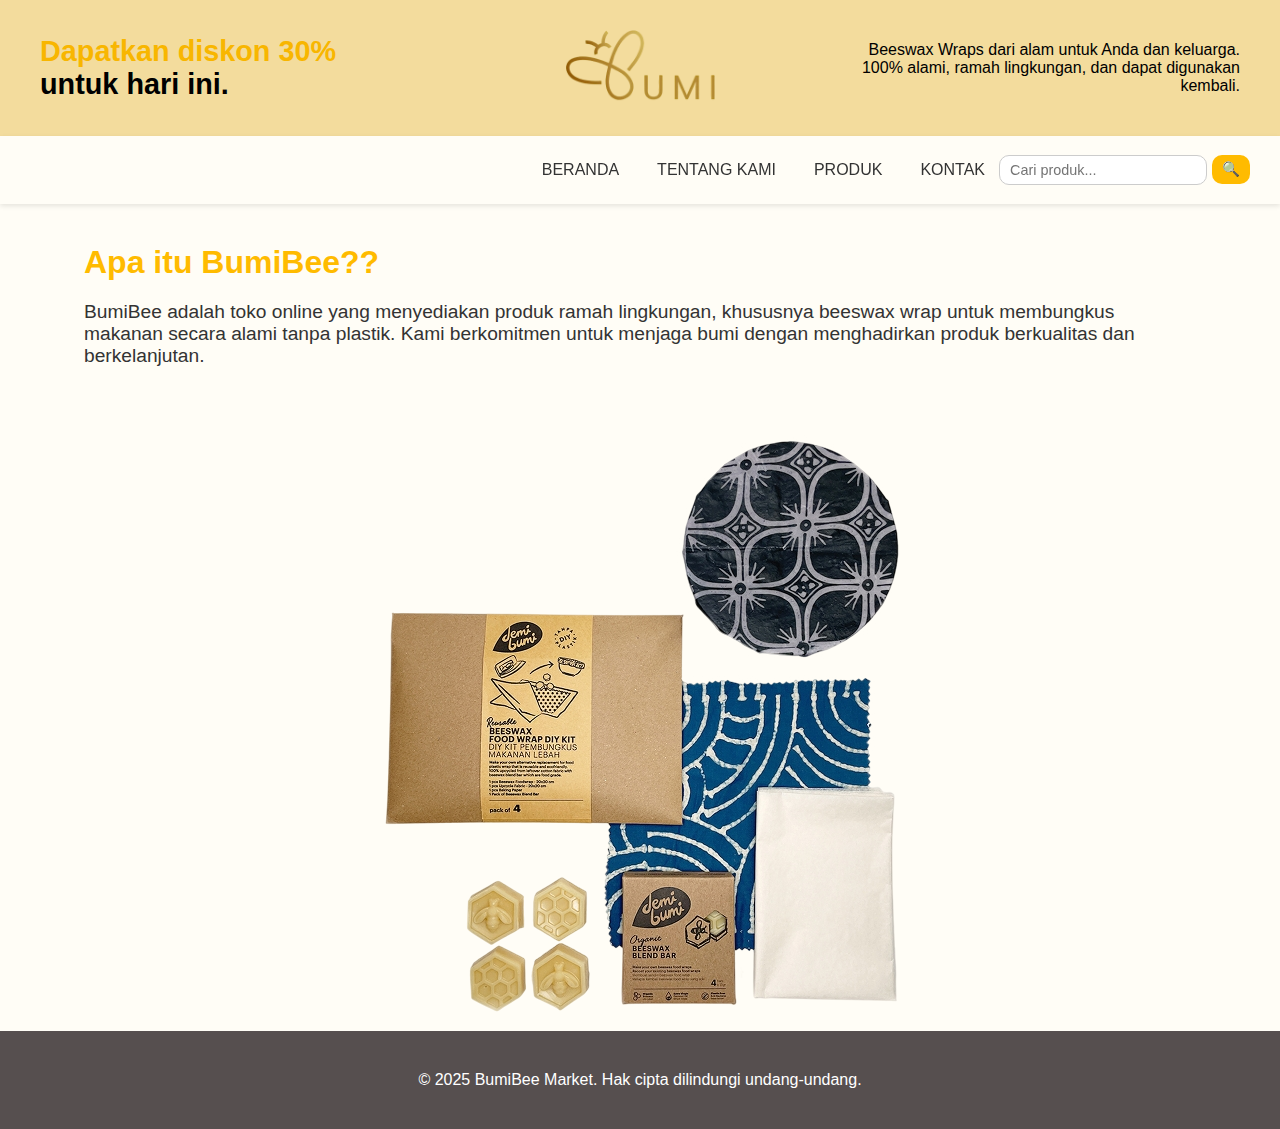
<file: index.html>
<!DOCTYPE html>
<html lang="id">
  <head>
    <meta charset="UTF-8" />
    <meta name="viewport" content="width=device-width, initial-scale=1.0" />
    <title>BumiBeeShop</title>
    <link rel="stylesheet" href="style.css" />
  </head>
  <body>
    <header class="site-header">
      <div class="header-container">
        <div class="promo">
          <h2><span>Dapatkan diskon 30%</span><br />untuk hari ini.</h2>
        </div>
        <div class="logo">
          <img src="img/acbb5a6c-5fb7-4374-82d1-a29d313ab512_removalai_preview.png" alt="Logo Bumi" />
        </div>
        <div class="deskripsi">
          <p>
            Beeswax Wraps dari alam untuk Anda dan keluarga.<br />
            100% alami, ramah lingkungan, dan dapat digunakan kembali.
          </p>
        </div>
      </div>
    </header>
    <nav>
      <ul>
        <li><a href="index.html">Beranda</a></li>
        <li><a href="tentang.html">Tentang Kami</a></li>
        <li><a href="produk.html">Produk</a></li>
        <li><a href="kontak.html">Kontak</a></li>
      </ul>
      <div class="search-box">
        <input type="text" placeholder="Cari produk..." />
        <button type="submit">🔍</button>
      </div>
    </nav>

    <div class="container">
      <main>
        <section id="home">
          <h1>Apa itu BumiBee??</h1>
          <p>BumiBee adalah toko online yang menyediakan produk ramah lingkungan, khususnya beeswax wrap untuk membungkus makanan secara alami tanpa plastik. Kami berkomitmen untuk menjaga bumi dengan menghadirkan produk berkualitas dan berkelanjutan.</p>
        </section>
      </main>
    </div>
    <div class="image-container"><img src="img/2af376d3-509c-4fcc-94d3-d9be552e3544_removalai_preview.png" alt="Beeswax Wrap" /></div>

    <footer>
      <p>&copy; 2025 BumiBee Market. Hak cipta dilindungi undang-undang.</p>
    </footer>
  </body>
</html>
</file>
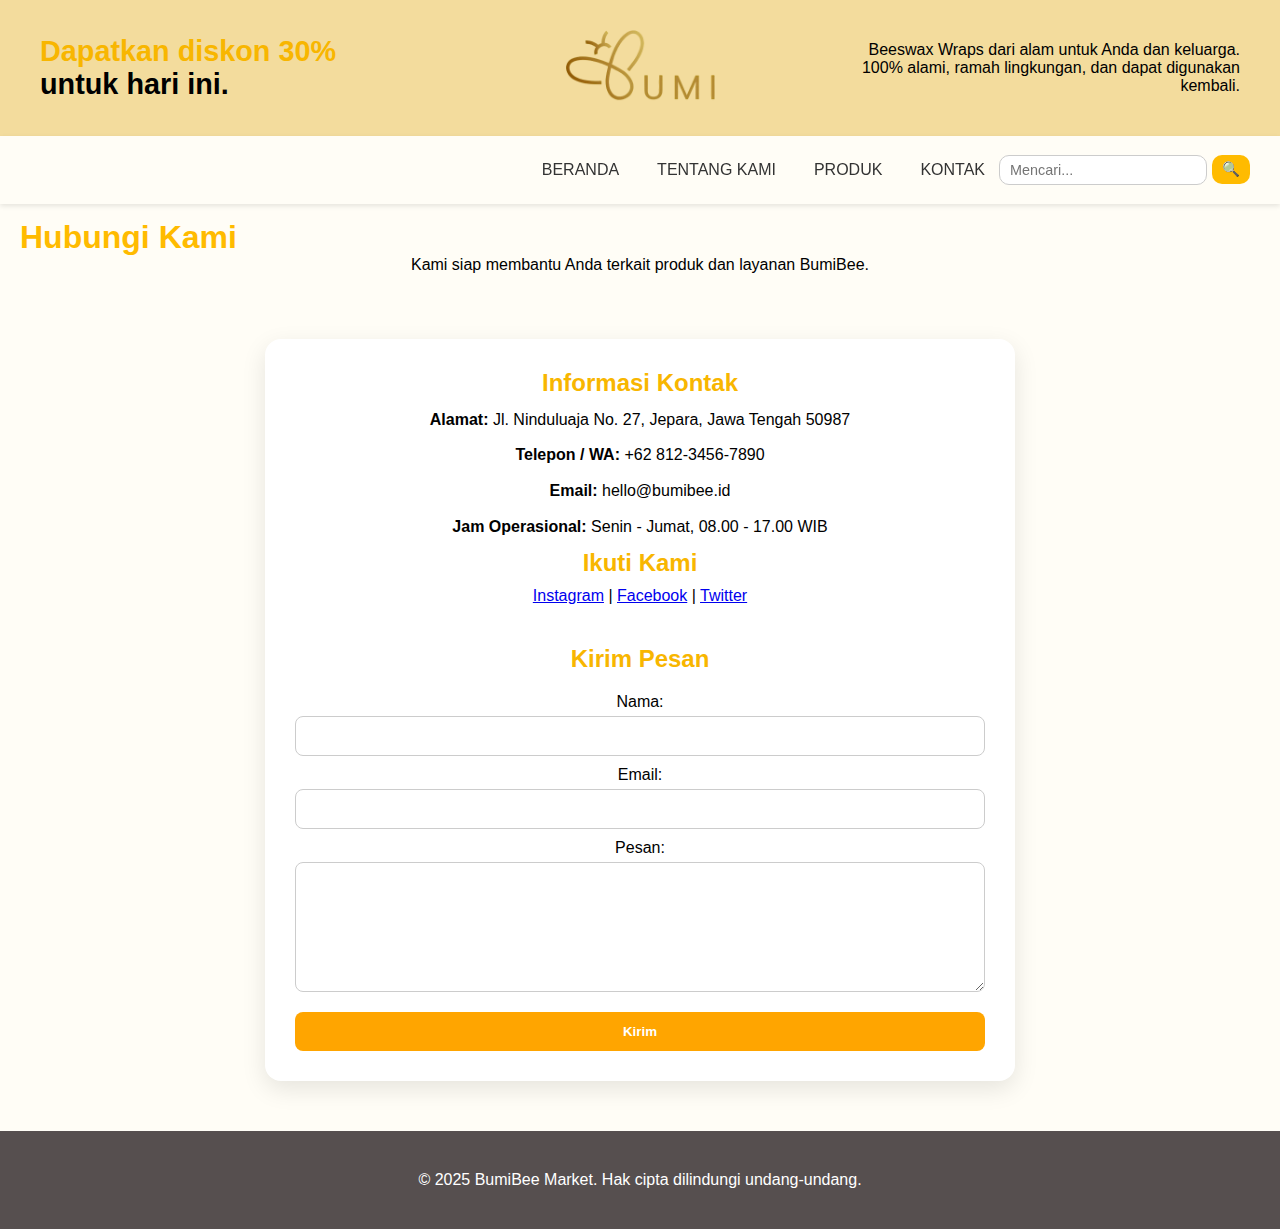
<file: kontak.html>
<!DOCTYPE html>
<html lang="en">
  <head>
    <meta charset="UTF-8" />
    <meta name="viewport" content="width=device-width, initial-scale=1.0" />
    <link rel="stylesheet" href="style.css" />
    <title>kontak</title>
  </head>
  <body>
    <header class="site-header">
      <div class="header-container">
        <div class="promo">
          <h2><span>Dapatkan diskon 30%</span><br />untuk hari ini.</h2>
        </div>
        <div class="logo">
          <img src="img/acbb5a6c-5fb7-4374-82d1-a29d313ab512_removalai_preview.png" alt="Logo Bumi" />
        </div>
        <div class="deskripsi">
          <p>
            Beeswax Wraps dari alam untuk Anda dan keluarga.<br />
            100% alami, ramah lingkungan, dan dapat digunakan kembali.
          </p>
        </div>
      </div>
    </header>
    <nav>
      <ul>
        <li><a href="index.html">Beranda</a></li>
        <li><a href="tentang.html">Tentang Kami</a></li>
        <li><a href="produk.html">Produk</a></li>
        <li><a href="kontak.html">Kontak</a></li>
      </ul>
      <div class="search-box">
        <input type="text" placeholder="Mencari..." />
        <button type="submit">🔍</button>
      </div>
    </nav>

    <header>
      <h1>Hubungi Kami</h1>
      <p>Kami siap membantu Anda terkait produk dan layanan BumiBee.</p>
    </header>

    <section class="kontak-card">
      <div class="kontak-info">
        <h2>Informasi Kontak</h2>
        <ul>
          <li><strong>Alamat:</strong> Jl. Ninduluaja No. 27, Jepara, Jawa Tengah 50987</li>
          <li><strong>Telepon / WA:</strong> +62 812-3456-7890</li>
          <li><strong>Email:</strong> hello@bumibee.id</li>
          <li><strong>Jam Operasional:</strong> Senin - Jumat, 08.00 - 17.00 WIB</li>
        </ul>
        <h2>Ikuti Kami</h2>
        <p>
          <a href="https://instagram.com/bumibee.id" target="_blank">Instagram</a> | <a href="https://facebook.com/bumibee.id" target="_blank">Facebook</a> |
          <a href="https://twitter.com/bumibee_id" target="_blank">Twitter</a>
        </p>
      </div>

      <div class="kontak-form">
        <h2>Kirim Pesan</h2>
        <form action="mailto:hello@bumibee.id" method="post" enctype="text/plain">
          <label for="name">Nama:</label>
          <input type="text" id="name" name="name" required />

          <label for="email">Email:</label>
          <input type="email" id="email" name="email" required />

          <label for="message">Pesan:</label>
          <textarea id="message" name="message" rows="6" required></textarea>

          <button type="submit">Kirim</button>
        </form>
      </div>
    </section>

    <footer>
      <p>&copy; 2025 BumiBee Market. Hak cipta dilindungi undang-undang.</p>
    </footer>
  </body>
</html>
</file>
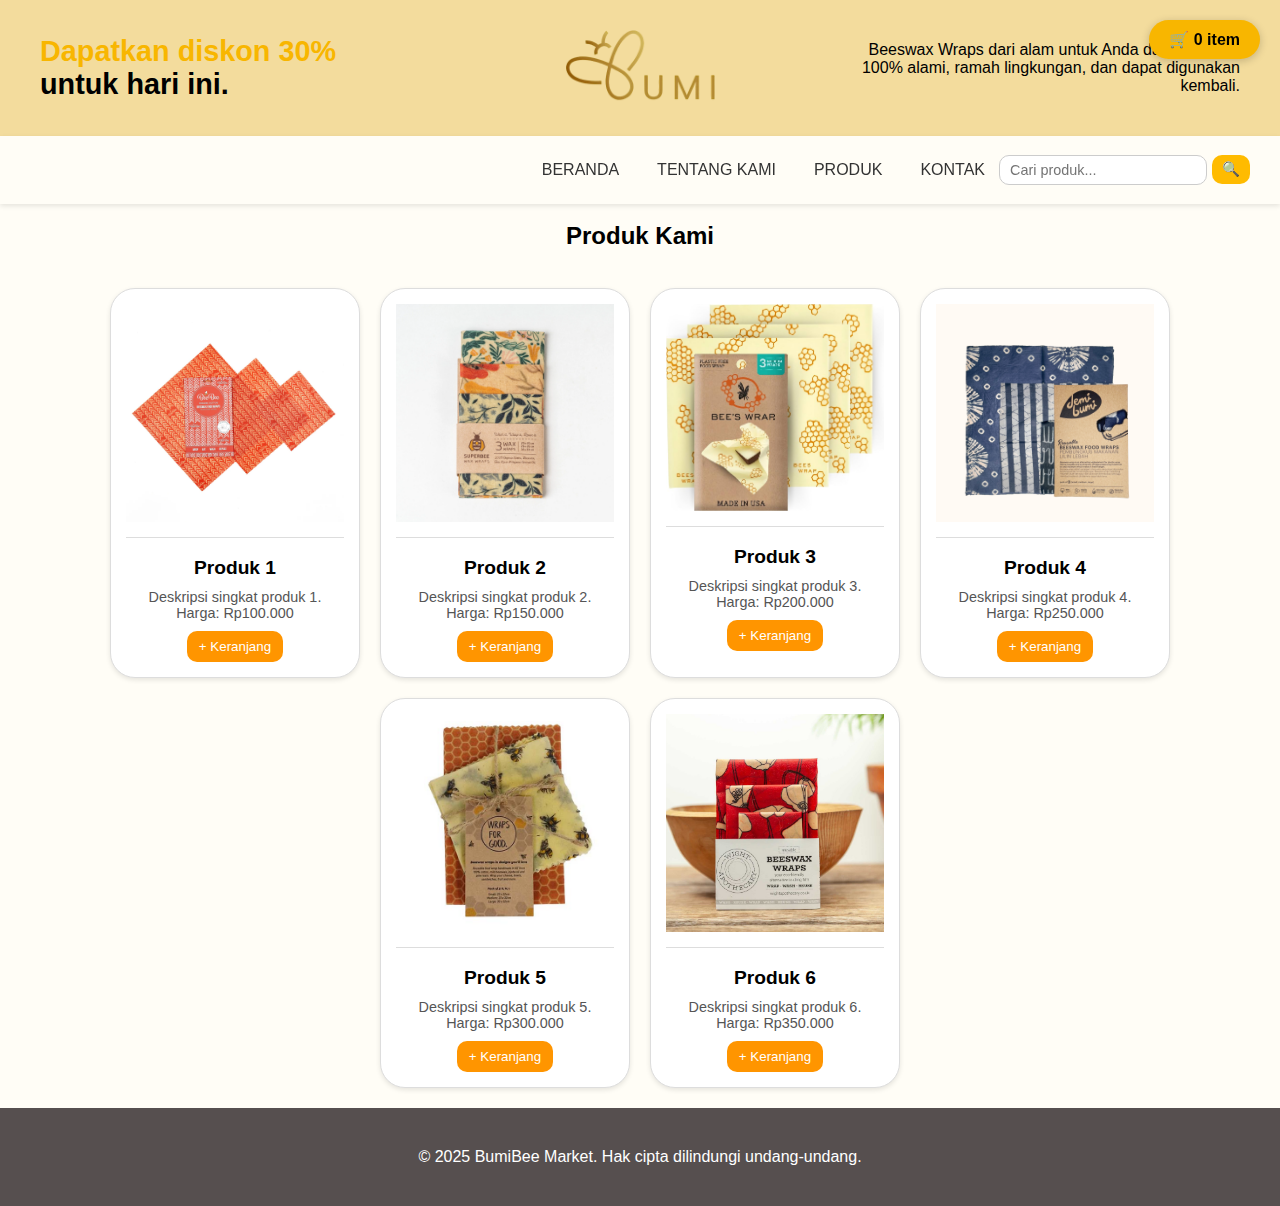
<file: produk.html>
<!DOCTYPE html>
<html lang="en">
  <head>
    <meta charset="UTF-8" />
    <meta name="viewport" content="width=device-width, initial-scale=1.0" />
    <title>Produk-beeswax</title>
    <link rel="stylesheet" href="style.css" />
  </head>
  <body>
    <header class="site-header">
      <div class="header-container">
        <div class="promo">
          <h2><span>Dapatkan diskon 30%</span><br />untuk hari ini.</h2>
        </div>
        <div class="logo">
          <img src="img/acbb5a6c-5fb7-4374-82d1-a29d313ab512_removalai_preview.png" alt="Logo Bumi" />
        </div>
        <div class="deskripsi">
          <p>
            Beeswax Wraps dari alam untuk Anda dan keluarga.<br />
            100% alami, ramah lingkungan, dan dapat digunakan kembali.
          </p>
        </div>
      </div>
    </header>
    <nav>
      <ul>
        <li><a href="index.html">Beranda</a></li>
        <li><a href="tentang.html">Tentang Kami</a></li>
        <li><a href="produk.html">Produk</a></li>
        <li><a href="kontak.html">Kontak</a></li>
      </ul>
      <div class="search-box">
        <input type="text" placeholder="Cari produk..." />
        <button type="submit">🔍</button>
      </div>
    </nav>
    <section id="products">
      <br>
          <h2>Produk Kami</h2>
    </br>
          <div class="product-grid">
            <div class="product">
              <img src="img/beswax sampel1.jpg" alt="Produk 1" />
              <h3>Produk 1</h3>
              <p>Deskripsi singkat produk 1.</p>
              <p>Harga: Rp100.000</p>
              <button class="add-to-cart" data-name="Produk 1" data-price="100000">+ Keranjang</button>
            </div>

            <div class="product">
              <img src="img/beeswax sampel 2.jpg" alt="Produk 2" />
              <h3>Produk 2</h3>
              <p>Deskripsi singkat produk 2.</p>
              <p>Harga: Rp150.000</p>
              <button class="add-to-cart" data-name="Produk 2" data-price="150000">+ Keranjang</button>
            </div>

            <div class="product">
              <img src="img/produk 3.jpg" alt="Produk 3" />
              <h3>Produk 3</h3>
              <p>Deskripsi singkat produk 3.</p>
              <p>Harga: Rp200.000</p>
              <button class="add-to-cart" data-name="Produk 3" data-price="200000">+ Keranjang</button>
          </div>
            <div class="product">
              <img src="img/produk4.jpg" alt="Produk 4" />
              <h3>Produk 4</h3>
              <p>Deskripsi singkat produk 4.</p>
              <p>Harga: Rp250.000</p>
              <button class="add-to-cart" data-name="Produk 4" data-price="250000">+ Keranjang</button>
            </div>

            <div class="product">
              <img src="img/produk 5.jpg" alt="Produk 5" />
              <h3>Produk 5</h3>
              <p>Deskripsi singkat produk 5.</p>
              <p>Harga: Rp300.000</p>
              <button class="add-to-cart" data-name="Produk 5" data-price="300000">+ Keranjang</button>
            </div>

            <div class="product">
              <img src="img/produk6.jpg" alt="Produk 6" />
              <h3>Produk 6</h3>
              <p>Deskripsi singkat produk 6.</p>
              <p>Harga: Rp350.000</p>
              <button class="add-to-cart" data-name="Produk 6" data-price="350000">+ Keranjang</button>
            </div>
        </section>
      </main>
    </div>
    <footer>
      <p>&copy; 2025 BumiBee Market. Hak cipta dilindungi undang-undang.</p>
    </footer>


    
<!-- Cart Counter -->
<div id="cart-notification">
  🛒 <span id="cart-count">0</span> item
</div>

<!-- Script Add to Cart -->
<script>
  let cartCount = 0;

  const addToCartButtons = document.querySelectorAll(".product button");

  addToCartButtons.forEach((button) => {
    button.addEventListener("click", () => {
      cartCount++;
      document.getElementById("cart-count").textContent = cartCount;
      alert("Produk berhasil ditambahkan ke keranjang!");
    });
  });
</script>

  </body>
</html>
</file>
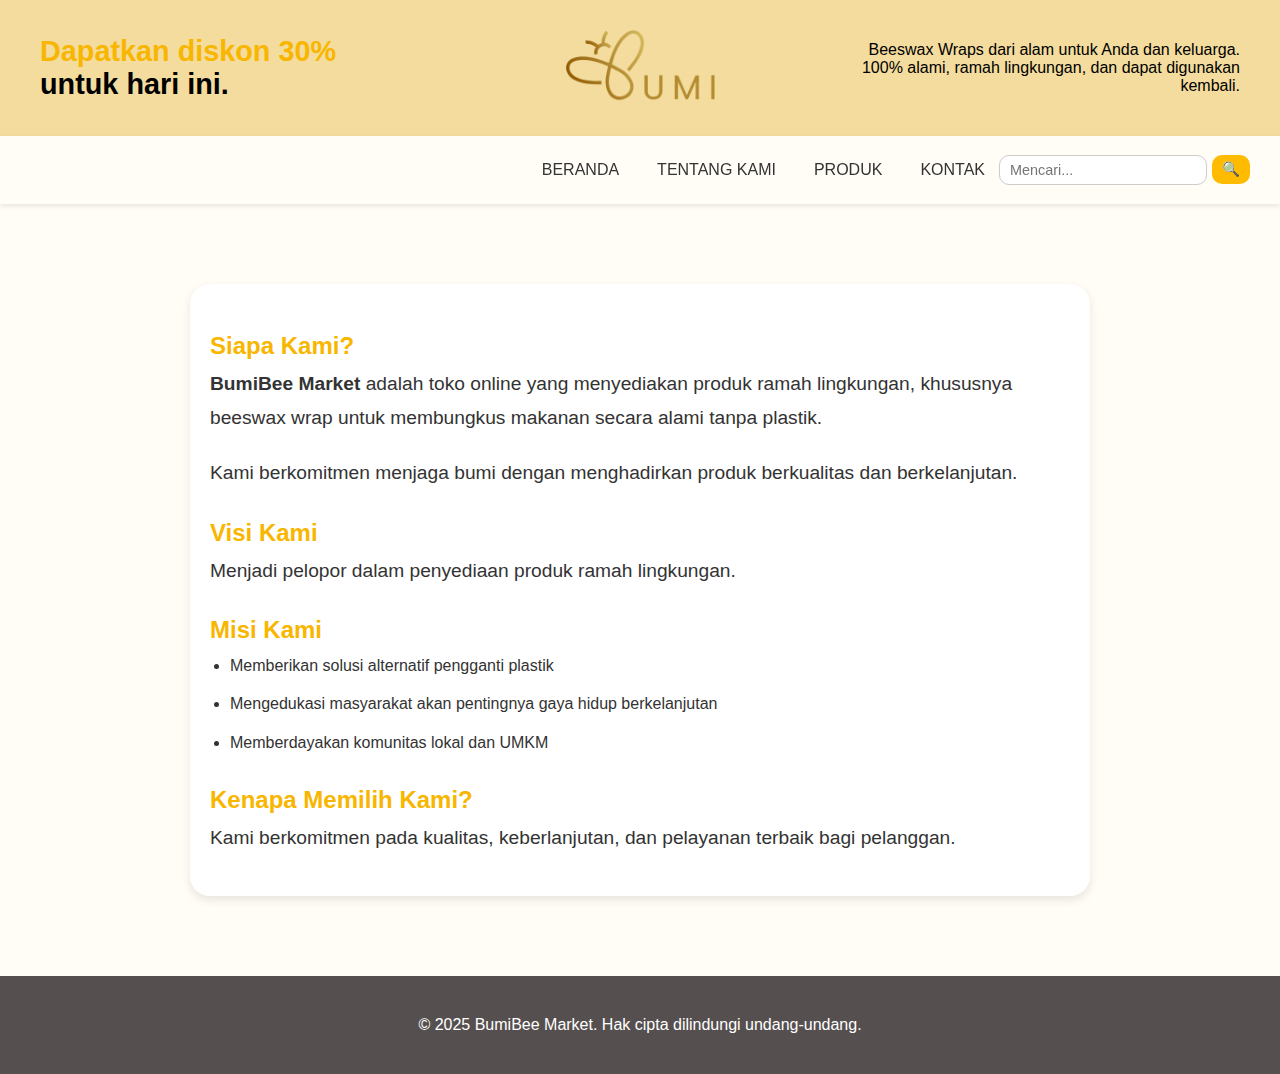
<file: tentang.html>
<!DOCTYPE html>
<html lang="id">
  <head>
    <meta charset="UTF-8" />
    <meta name="viewport" content="width=device-width, initial-scale=1.0" />
    <title>Tentang Kami - BumiBeeShop</title>
    <link rel="stylesheet" href="style.css" />
  </head>
  <body>
    <!-- Header -->
    <header class="site-header">
      <div class="header-container">
        <div class="promo">
          <h2><span>Dapatkan diskon 30%</span><br />untuk hari ini.</h2>
        </div>
        <div class="logo">
          <img src="img/acbb5a6c-5fb7-4374-82d1-a29d313ab512_removalai_preview.png" alt="Logo Bumi" />
        </div>
        <div class="deskripsi">
          <p>
            Beeswax Wraps dari alam untuk Anda dan keluarga.<br />
            100% alami, ramah lingkungan, dan dapat digunakan kembali.
          </p>
        </div>
      </div>
    </header>

    <!-- Navbar -->
    <nav>
      <ul>
        <li><a href="index.html">Beranda</a></li>
        <li><a href="tentang.html">Tentang Kami</a></li>
        <li><a href="produk.html">Produk</a></li>
        <li><a href="kontak.html">Kontak</a></li>
      </ul>
      <div class="search-box">
        <input type="text" placeholder="Mencari..." />
        <button type="submit">🔍</button>
      </div>
    </nav>

    <!-- Konten Tentang Kami -->
    <main class="container">
      <section class="tentang-kami">
        <h2>Siapa Kami?</h2>
        <p><strong>BumiBee Market</strong> adalah toko online yang menyediakan produk ramah lingkungan, khususnya beeswax wrap untuk membungkus makanan secara alami tanpa plastik.</p>
        <p>Kami berkomitmen menjaga bumi dengan menghadirkan produk berkualitas dan berkelanjutan.</p>

        <h2>Visi Kami</h2>
        <p>Menjadi pelopor dalam penyediaan produk ramah lingkungan.</p>

        <h2>Misi Kami</h2>
        <ul>
          <li>Memberikan solusi alternatif pengganti plastik</li>
          <li>Mengedukasi masyarakat akan pentingnya gaya hidup berkelanjutan</li>
          <li>Memberdayakan komunitas lokal dan UMKM</li>
        </ul>

        <h2>Kenapa Memilih Kami?</h2>
        <p>Kami berkomitmen pada kualitas, keberlanjutan, dan pelayanan terbaik bagi pelanggan.</p>
      </section>
    </main>

    <!-- Footer -->
    <footer>
      <p>&copy; 2025 BumiBee Market. Hak cipta dilindungi undang-undang.</p>
    </footer>
  </body>
</html>
</file>
<file: style.css>
* {
  margin: 0;
  padding: 0;
  box-sizing: border-box;
  font-family: "Poppins", sans-serif;
}

body {
  display: flex;
  background-color: #fffdf6;
  text-align: center;
  flex-direction: column;
}

main {
  flex: 1;
}

.site-header {
  padding: 20px 100px;
  background-color: #f3dc9d;
  margin: 0;
  padding: 30px 0;
}

.header-container {
  display: flex;
  justify-content: space-between;
  align-items: center;
  flex-wrap: wrap;
  margin-left: 40px;
  margin-right: 40px;
}

.promo {
  flex: 1;
  text-align: left;
}

.promo h2 {
  font-size: 1.8em;
  margin: 0;
}

.promo h2 span {
  color: #f8b600;
  font-weight: bold;
}

.logo {
  flex: 1;
  text-align: center;
}

.logo img {
  max-width: 150px;
}

.deskripsi {
  flex: 1;
  text-align: right;
  font-size: 1em;
  color: #000;
}

/* Header */
header {
  padding: 5px 0;
  margin-top: 10px;
  margin-bottom: 10px;
}

header h1 {
  font-size: 2em;
  color: #ffbb00;
  font-weight: bold;
  text-align: left;
  margin-left: 20px;
}

header h1 span {
  color: #000000;
  font-weight: bold;
}

/* Navbar */
nav {
  display: flex;
  justify-content: right;
  align-items: center;
  background-color: #fffdf6;
  width: 100%;
  position: sticky;
  top: 0;
  z-index: 1000;
  box-shadow: 0 2px 5px rgba(0, 0, 0, 0.1);
  padding: 15px 30px;
  border-radius: 0;
}

nav ul {
  display: flex;
  justify-content: left;
  list-style: none;
  margin: 0;
  padding: 0;
  font-weight: bold;
  font-size: 1em;
  gap: 10px;
}

nav li {
  margin: 0 2px;
}

nav a {
  display: inline-block;
  padding: 10px 12px;
  border-radius: 10px;
  text-decoration: none;
  text-transform: uppercase;
  font-weight: lighter;
  color: #333;
  transition: background-color 0.3s ease, color 0.3s ease;
}

nav a:hover {
  background-color: #fdd835;
  color: #000;
}

/* Search Box di Navbar */
.search-box {
  display: flex;
  align-items: center;
  gap: 5px;
}

.search-box input[type="text"] {
  padding: 6px 10px;
  border: 1px solid #ccc;
  border-radius: 10px;
  font-size: 0.9em;
}

.search-box button {
  padding: 6px 10px;
  background-color: #ffbb00;
  color: #fff;
  border: none;
  border-radius: 10px;
  cursor: pointer;
  font-size: 0.9em;
}

.search-box button:hover {
  background-color: #e0a800;
}


.image-container {
  width: 100%;
  height: auto;
}

/* Container */
.container {
  width: 90%;
  max-width: 1200px;
  margin: 20px auto;
  padding: 20px;
}

.container h1 {
  font-size: 2em;
  margin-bottom: 20px;
  color: #ffbb00;
  width: bold;
  text-align: left;
}

.container p {
  font-size: 1.2em;
  color: #333;
  margin-bottom: 20px;
  text-align: left;
}

.tentang-kami {
  max-width: 900px;
  margin: 40px auto;
  padding: 20px;
  background-color: #fff;
  border-radius: 20px;
  box-shadow: 0 4px 10px rgba(0,0,0,0.1);
  color: #333;
  line-height: 1.8;
  text-align: left;
}

.tentang-kami h2 {
  color: #f8b600;
  margin-top: 20px;
}

.tentang-kami ul {
  padding-left: 20px;
}

.tentang-kami li {
  margin-bottom: 10px;
}

/* Produk */
.product-grid {
  display: flex;
  flex-wrap: wrap;
  gap: 20px;
  justify-content: center;
  padding: 20px;
}


.product {
  background: #fff;
  border: 1px solid #ddd;
  border-radius: 25px;
  width: 250px;
  box-shadow: 0 2px 5px rgba(0, 0, 0, 0.1);
  text-align: center;
  padding: 15px;
  transition: transform 0.3s ease;
}

.product:hover {
  transform: translateY(-5px);
}

.product img {
  max-width: 100%;
  height: auto;
  border-bottom: 1px solid #ddd;
  padding-bottom: 15px;
  transition: transform 0.3s ease;
}

.product:hover img {
  transform: scale(1.05);
}


.product h3 {
  margin: 15px 0 10px;
  font-size: 1.2em;
}

.product p {
  font-size: 0.9em;
  color: #555;
}

.product button {
  margin-top: 10px;
  padding: 10px 15px;
  background-color: #28a745;
  color: #fff;
  border: none;
  border-radius: 3px;
  cursor: pointer;
}

.product button:hover {
  background-color: #218838;
}

/* Footer */
footer {
  background-color: #564f4f;
  color: white;
  text-align: center;
  padding: 40px 100px;
  position: relative;
  bottom: 0;
  max-width: 100vmax
  margin-top: 100vmax
}


#cart-notification {
  position: fixed;
  top: 20px;
  right: 20px;
  background-color: #f8b600;
  color: #000;
  padding: 10px 20px;
  border-radius: 30px;
  font-weight: bold;
  box-shadow: 0 2px 8px rgba(0,0,0,0.2);
  z-index: 999;
}

.product button {
  margin-top: 10px;
  padding: 8px 12px;
  background-color: #ff9500;
  color: white;
  border: none;
  border-radius: 10px;
  cursor: pointer;
  transition: background-color 0.2s ease-in-out;
}

.product button:hover {
  background-color: #e68a00;
}
#cart-notification {
  position: fixed;
  top: 20px;
  right: 20px;
  background-color: #f8b600;
  color: #000;
  padding: 10px 20px;
  border-radius: 30px;
  font-weight: bold;
  box-shadow: 0 2px 8px rgba(0,0,0,0.2);
  z-index: 2000;
}


.product button {
  margin-top: 10px;
  padding: 8px 12px;
  background-color: #ff9500;
  color: white;
  border: none;
  border-radius: 10px;
  cursor: pointer;
  transition: background-color 0.2s ease-in-out;
}

.product button:hover {
  background-color: #e68a00;
}

fsection.tentang-kami {
  background-color: #fffdf6;
  border-radius: 16px;
  padding: 30px;
  max-width: 800px;
  margin: 50px auto;
  box-shadow: 0 4px 15px rgba(0, 0, 0, 0.1);
  text-align: left;
}

.tentang-kami h1 {
  font-size: 2em;
  color: #f8b600;
  margin-bottom: 10px;
}

.tentang-kami p {
  margin-bottom: 20px;
}

.tentang-kami ul {
  margin-bottom: 20px;
  padding-left: 20px;
}

.kontak-card {
  background: #fff;
  border-radius: 16px;
  box-shadow: 0 8px 25px rgba(0, 0, 0, 0.1);
  padding: 30px;
  max-width: 1000px;
  margin: 50px auto;
  display: flex;
  gap: 40px;
  flex-wrap: wrap;
}

.kontak-info, .kontak-form {
  flex: 1 1 400px;
}

.kontak-info h2, .kontak-form h2 {
  color: #f8b600;
  margin-bottom: 10px;
}

.kontak-info ul {
  list-style: none;
  padding: 0;
}

.kontak-info li {
  margin-bottom: 10px;
  line-height: 1.6;
}

.kontak-form form {
  display: flex;
  flex-direction: column;
}

.kontak-form label {
  margin-top: 10px;
  margin-bottom: 5px;
  font-weight: 500;
}

.kontak-form input,
.kontak-form textarea {
  padding: 10px;
  border-radius: 8px;
  border: 1px solid #ccc;
  font-size: 1em;
  width: 100%;
}

.kontak-form textarea {
  resize: vertical;
}

.kontak-form button {
  margin-top: 20px;
  background-color: #ffa500;
  color: white;
  border: none;
  padding: 12px 20px;
  border-radius: 8px;
  cursor: pointer;
  font-weight: bold;
  transition: background-color 0.3s ease;
}

.kontak-form button:hover {
  background-color: #e69500;
}

@media (max-width: 768px) {
  .kontak-card {
    flex-direction: column;
  }
}



/* Responsive Navbar */
@media (max-width: 768px) {
  nav {
    flex-direction: column;
    align-items: flex-start;
  }

  .search-box {
    width: 100%;
    margin-top: 10px;
  }

  .search-box input[type="text"] {
    width: 100%;
  }

  nav ul {
    flex-direction: column;
    margin-left: 0;
  }

  nav li {
    margin-bottom: 10px;
  }
}
</file>
